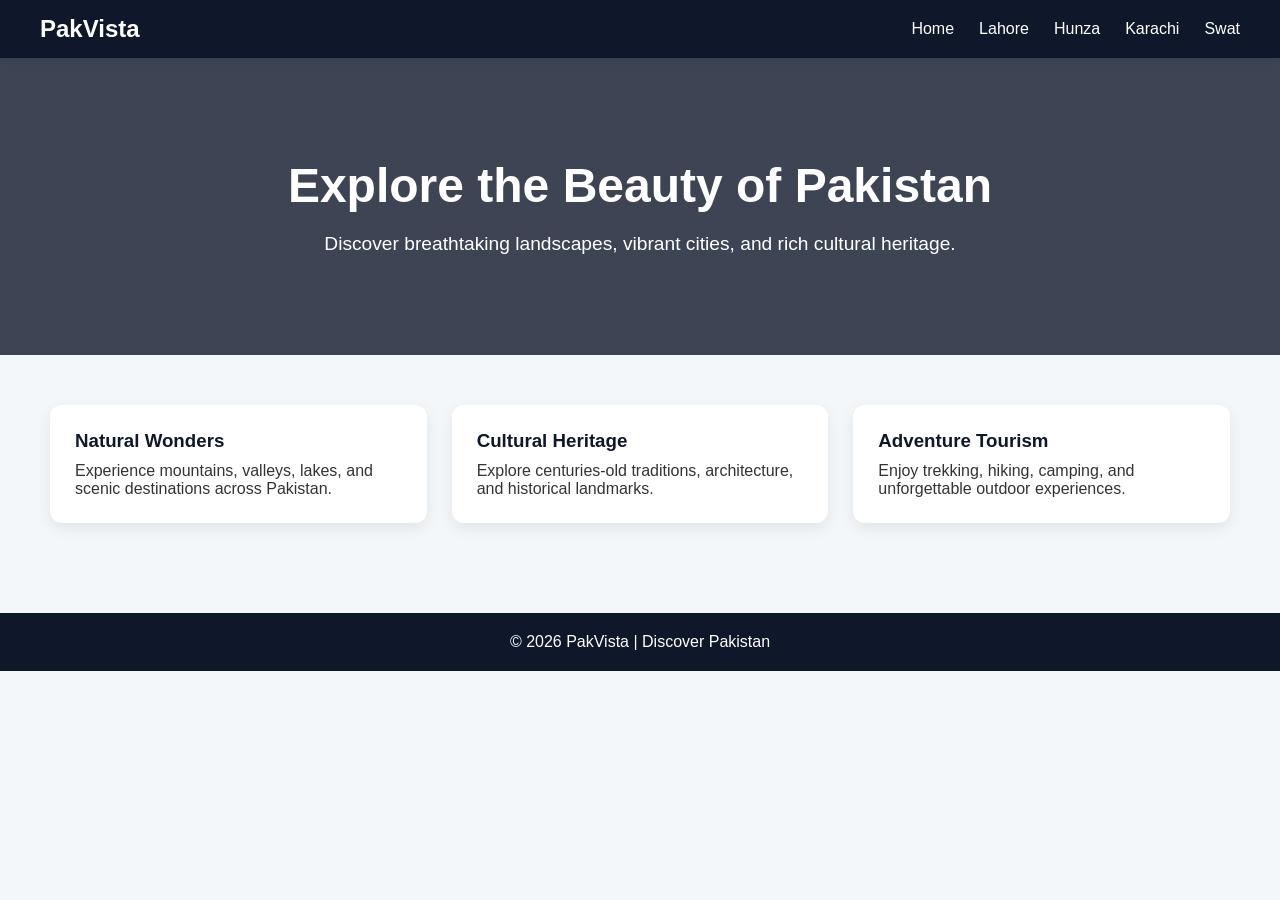
<file: index.html>
<!doctype html>
<html lang="en">
  <head>
    <meta charset="UTF-8" />
    <meta name="viewport" content="width=device-width, initial-scale=1.0" />
    <title>PakVista - Discover Pakistan</title>
    <link rel="stylesheet" href="style.css" />
  </head>
  <body>
    <header>
      <nav>
        <h1>PakVista</h1>
        <ul>
          <li><a href="index.html">Home</a></li>
          <li><a href="lahore.html">Lahore</a></li>
          <li><a href="hunza.html">Hunza</a></li>
          <li><a href="karachi.html">Karachi</a></li>
          <li><a href="swat.html">Swat</a></li>
        </ul>
      </nav>
    </header>

    <section class="hero">
      <h2>Explore the Beauty of Pakistan</h2>
      <p>
        Discover breathtaking landscapes, vibrant cities, and rich cultural
        heritage.
      </p>
    </section>

    <section class="content">
      <div class="card">
        <h3>Natural Wonders</h3>
        <p>
          Experience mountains, valleys, lakes, and scenic destinations across
          Pakistan.
        </p>
      </div>

      <div class="card">
        <h3>Cultural Heritage</h3>
        <p>
          Explore centuries-old traditions, architecture, and historical
          landmarks.
        </p>
      </div>

      <div class="card">
        <h3>Adventure Tourism</h3>
        <p>
          Enjoy trekking, hiking, camping, and unforgettable outdoor
          experiences.
        </p>
      </div>
    </section>

    <footer>
      <p>© 2026 PakVista | Discover Pakistan</p>
    </footer>
  </body>
</html>
</file>
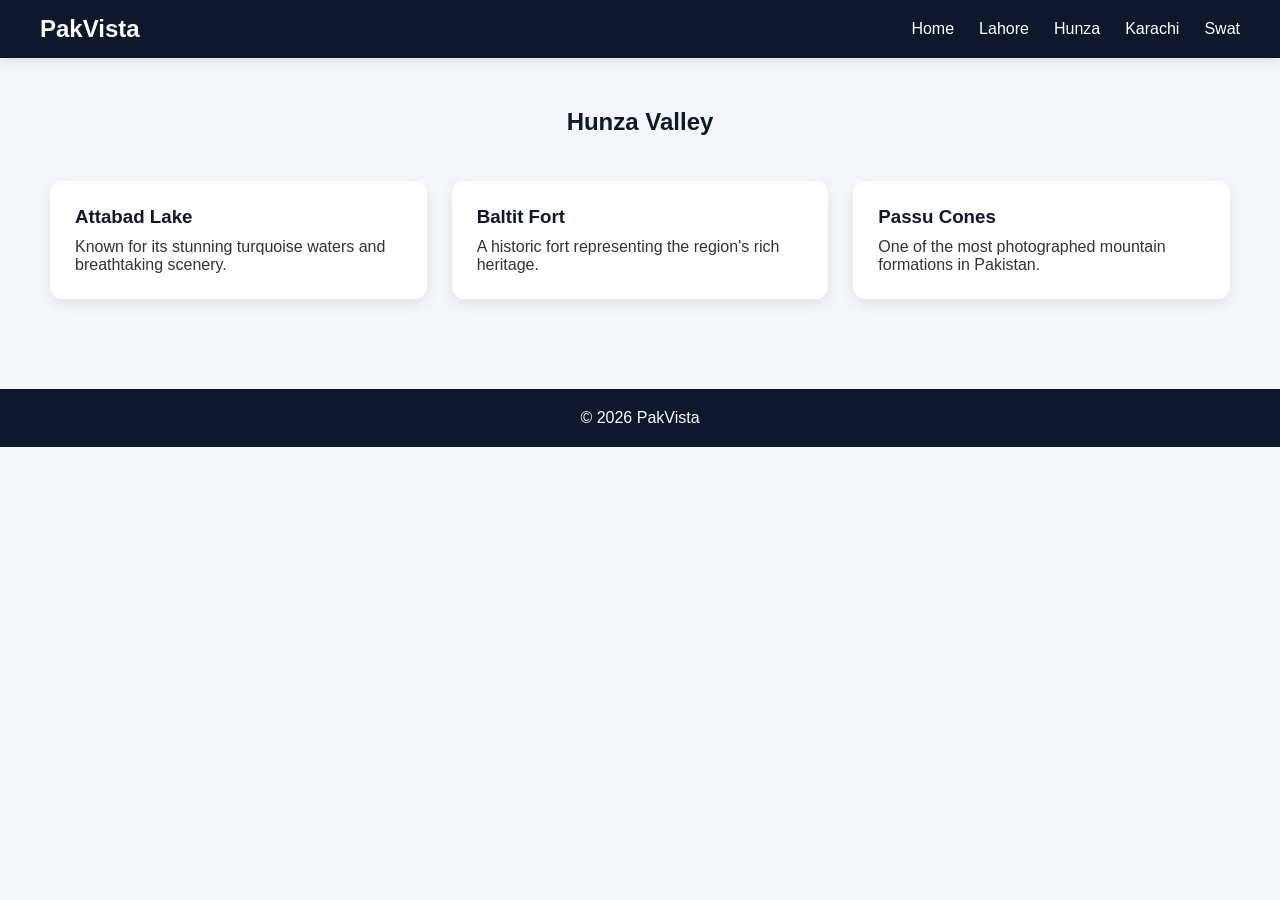
<file: hunza.html>
<!doctype html>
<html lang="en">
  <head>
    <meta charset="UTF-8" />
    <meta name="viewport" content="width=device-width, initial-scale=1.0" />
    <title>PakVista - Hunza</title>
    <link rel="stylesheet" href="style.css" />
  </head>
  <body>
    <header>
      <nav>
        <h1>PakVista</h1>
        <ul>
          <li><a href="index.html">Home</a></li>
          <li><a href="lahore.html">Lahore</a></li>
          <li><a href="hunza.html">Hunza</a></li>
          <li><a href="karachi.html">Karachi</a></li>
          <li><a href="swat.html">Swat</a></li>
        </ul>
      </nav>
    </header>

    <section class="page">
      <h2>Hunza Valley</h2>

      <div class="card">
        <h3>Attabad Lake</h3>
        <p>Known for its stunning turquoise waters and breathtaking scenery.</p>
      </div>

      <div class="card">
        <h3>Baltit Fort</h3>
        <p>A historic fort representing the region's rich heritage.</p>
      </div>

      <div class="card">
        <h3>Passu Cones</h3>
        <p>One of the most photographed mountain formations in Pakistan.</p>
      </div>
    </section>

    <footer>
      <p>© 2026 PakVista</p>
    </footer>
  </body>
</html>
</file>
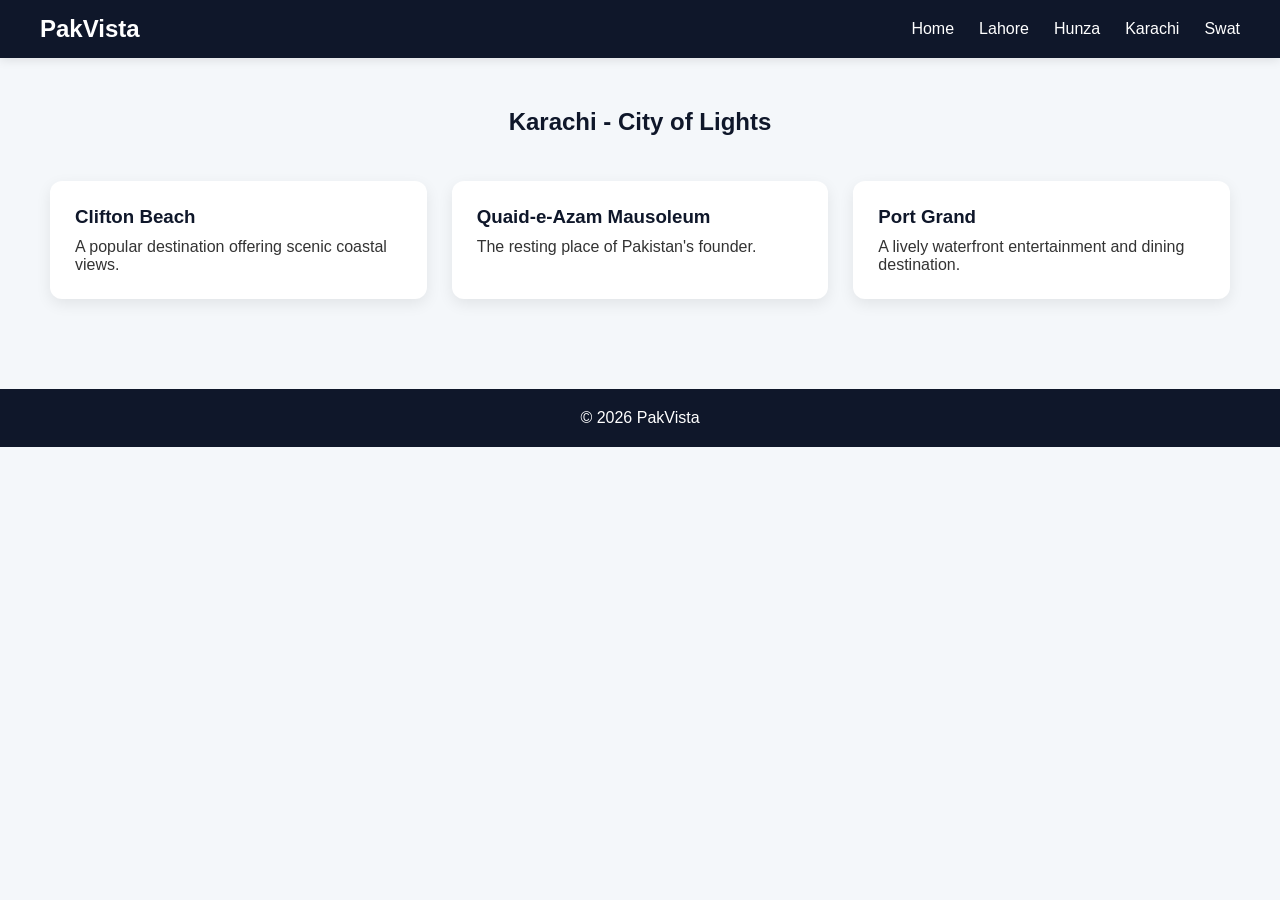
<file: karachi.html>
<!doctype html>
<html lang="en">
  <head>
    <meta charset="UTF-8" />
    <meta name="viewport" content="width=device-width, initial-scale=1.0" />
    <title>PakVista - Karachi</title>
    <link rel="stylesheet" href="style.css" />
  </head>
  <body>
    <header>
      <nav>
        <h1>PakVista</h1>
        <ul>
          <li><a href="index.html">Home</a></li>
          <li><a href="lahore.html">Lahore</a></li>
          <li><a href="hunza.html">Hunza</a></li>
          <li><a href="karachi.html">Karachi</a></li>
          <li><a href="swat.html">Swat</a></li>
        </ul>
      </nav>
    </header>

    <section class="page">
      <h2>Karachi - City of Lights</h2>

      <div class="card">
        <h3>Clifton Beach</h3>
        <p>A popular destination offering scenic coastal views.</p>
      </div>

      <div class="card">
        <h3>Quaid-e-Azam Mausoleum</h3>
        <p>The resting place of Pakistan's founder.</p>
      </div>

      <div class="card">
        <h3>Port Grand</h3>
        <p>A lively waterfront entertainment and dining destination.</p>
      </div>
    </section>

    <footer>
      <p>© 2026 PakVista</p>
    </footer>
  </body>
</html>
</file>
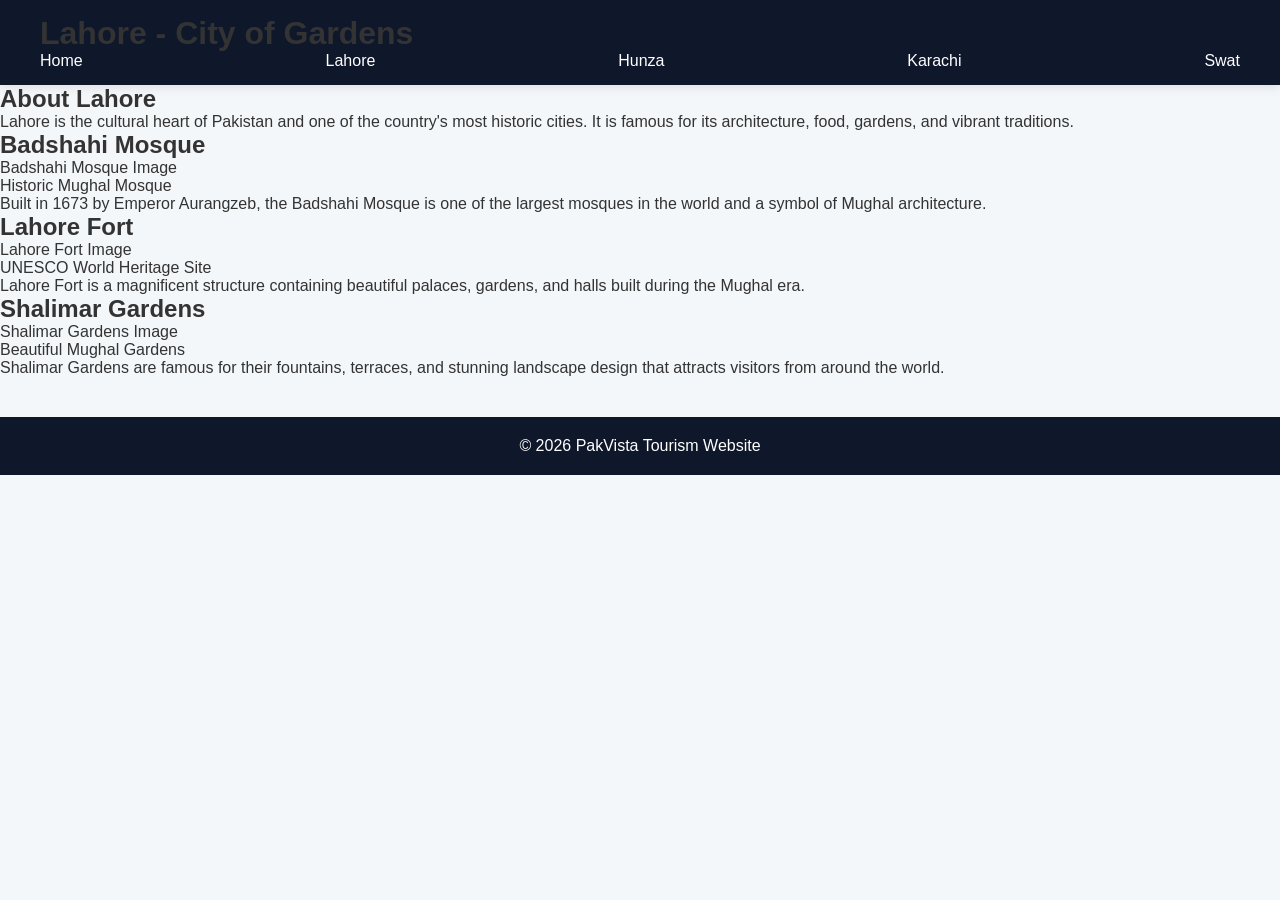
<file: lahore.html>
<!DOCTYPE html>
<html lang="en">
<head>
    <meta charset="UTF-8">
    <meta name="viewport" content="width=device-width, initial-scale=1.0">
    <title>Lahore - City of Gardens</title>
    <link rel="stylesheet" href="style.css">
</head>
<body>

<header>
    <h1>Lahore - City of Gardens</h1>

    <nav class="nav-bar">
        <a href="index.html">Home</a>
        <a href="lahore.html">Lahore</a>
        <a href="hunza.html">Hunza</a>
        <a href="karachi.html">Karachi</a>
        <a href="swat.html">Swat</a>
    </nav>
</header>

<main>

<section>
    <h2>About Lahore</h2>

    <p>
        Lahore is the cultural heart of Pakistan and one of the
        country's most historic cities. It is famous for its
        architecture, food, gardens, and vibrant traditions.
    </p>
</section>

<section>
    <article>
        <h2>Badshahi Mosque</h2>

        <figure>
            <div class="img-placeholder">
                Badshahi Mosque Image
            </div>
            <figcaption>Historic Mughal Mosque</figcaption>
        </figure>

        <p>
            Built in 1673 by Emperor Aurangzeb, the Badshahi Mosque
            is one of the largest mosques in the world and a symbol
            of Mughal architecture.
        </p>
    </article>

    <article>
        <h2>Lahore Fort</h2>

        <figure>
            <div class="img-placeholder">
                Lahore Fort Image
            </div>
            <figcaption>UNESCO World Heritage Site</figcaption>
        </figure>

        <p>
            Lahore Fort is a magnificent structure containing
            beautiful palaces, gardens, and halls built during
            the Mughal era.
        </p>
    </article>

    <article>
        <h2>Shalimar Gardens</h2>

        <figure>
            <div class="img-placeholder">
                Shalimar Gardens Image
            </div>
            <figcaption>Beautiful Mughal Gardens</figcaption>
        </figure>

        <p>
            Shalimar Gardens are famous for their fountains,
            terraces, and stunning landscape design that attracts
            visitors from around the world.
        </p>
    </article>
</section>

</main>

<footer>
    <p>© 2026 PakVista Tourism Website</p>
</footer>

</body>
</html>
</file>
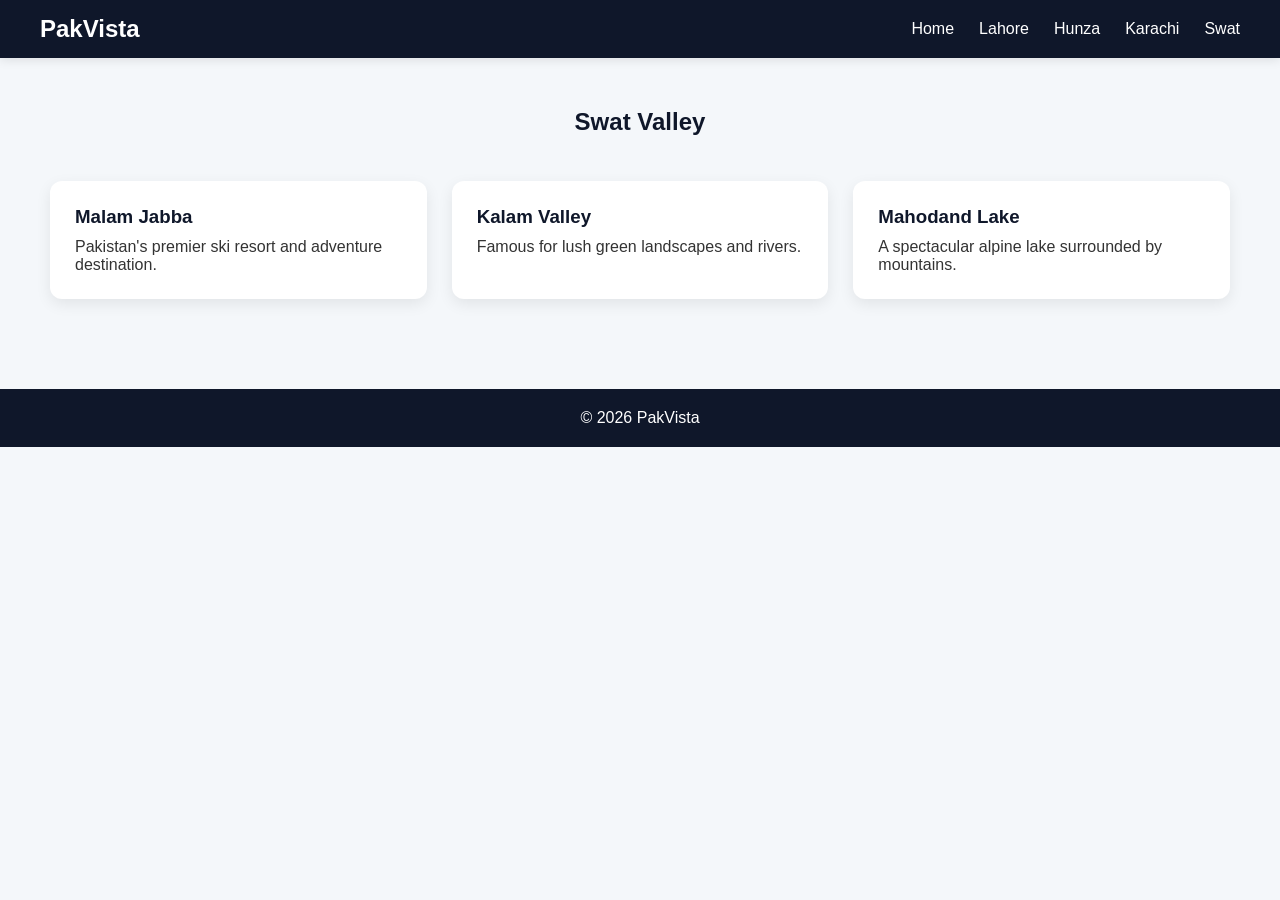
<file: swat.html>
<!doctype html>
<html lang="en">
  <head>
    <meta charset="UTF-8" />
    <meta name="viewport" content="width=device-width, initial-scale=1.0" />
    <title>PakVista - Swat</title>
    <link rel="stylesheet" href="style.css" />
  </head>
  <body>
    <header>
      <nav>
        <h1>PakVista</h1>
        <ul>
          <li><a href="index.html">Home</a></li>
          <li><a href="lahore.html">Lahore</a></li>
          <li><a href="hunza.html">Hunza</a></li>
          <li><a href="karachi.html">Karachi</a></li>
          <li><a href="swat.html">Swat</a></li>
        </ul>
      </nav>
    </header>

    <section class="page">
      <h2>Swat Valley</h2>

      <div class="card">
        <h3>Malam Jabba</h3>
        <p>Pakistan's premier ski resort and adventure destination.</p>
      </div>

      <div class="card">
        <h3>Kalam Valley</h3>
        <p>Famous for lush green landscapes and rivers.</p>
      </div>

      <div class="card">
        <h3>Mahodand Lake</h3>
        <p>A spectacular alpine lake surrounded by mountains.</p>
      </div>
    </section>

    <footer>
      <p>© 2026 PakVista</p>
    </footer>
  </body>
</html>
</file>
<file: style.css>
* {
  margin: 0;
  padding: 0;
  box-sizing: border-box;
  font-family: "Segoe UI", sans-serif;
}

body {
  background: #f4f7fa;
  color: #333;
  min-height: 100vh;
}

header {
  background: #0f172a;
  padding: 15px 40px;
  box-shadow: 0 2px 10px rgba(0, 0, 0, 0.1);
}

nav {
  display: flex;
  justify-content: space-between;
  align-items: center;
}

nav h1 {
  color: white;
}

nav ul {
  display: flex;
  list-style: none;
  gap: 25px;
}

nav a {
  text-decoration: none;
  color: white;
  font-weight: 500;
  transition: 0.3s;
}

nav a:hover {
  color: #38bdf8;
}

.hero {
  text-align: center;
  padding: 100px 20px;
  background: linear-gradient(rgba(15, 23, 42, 0.8), rgba(15, 23, 42, 0.8));
  color: white;
}

.hero h2 {
  font-size: 3rem;
  margin-bottom: 20px;
}

.hero p {
  font-size: 1.2rem;
}

.content,
.page {
  padding: 50px;
  display: grid;
  grid-template-columns: repeat(auto-fit, minmax(280px, 1fr));
  gap: 25px;
}

.page h2 {
  grid-column: 1/-1;
  text-align: center;
  margin-bottom: 20px;
  color: #0f172a;
}

.card {
  background: white;
  padding: 25px;
  border-radius: 12px;
  box-shadow: 0 5px 15px rgba(0, 0, 0, 0.08);
  transition: 0.3s;
}

.card:hover {
  transform: translateY(-5px);
}

.card h3 {
  margin-bottom: 10px;
  color: #0f172a;
}

footer {
  text-align: center;
  padding: 20px;
  background: #0f172a;
  color: white;
  margin-top: 40px;
}

@media (max-width: 768px) {
  nav {
    flex-direction: column;
    gap: 15px;
  }

  nav ul {
    flex-wrap: wrap;
    justify-content: center;
  }

  .hero h2 {
    font-size: 2rem;
  }
}
</file>
